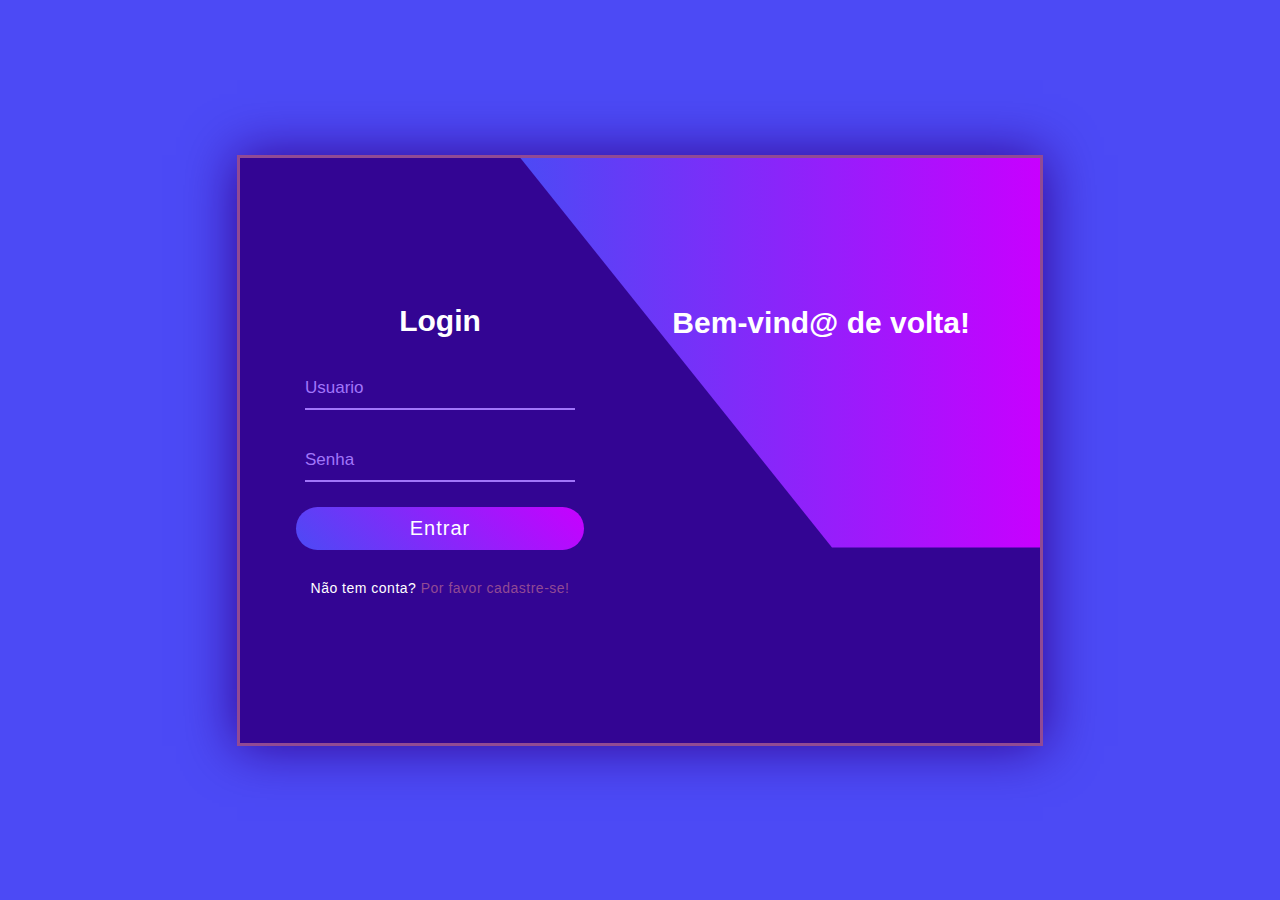
<file: Tela-Login-2/index.html>
<!DOCTYPE html>
<html lang="pt-br">
<head>
    <meta charset="UTF-8">
    <meta name="viewport" content="width=device-width, initial-scale=1.0">
    <link rel="stylesheet" href="/Tela-Login-2/index.css">
    <link rel="shortcut icon" href="/Public/icons8-login-32.png" type="image/x-icon">
    <title>Tela de Login</title>
</head>
<body>
    <main>
    <div class="conteudo">
        <form action="" class="formulario">
            <h1 class="titulo">Login</h1>
            <div class="in">
                <input type="text" class="input" placeholder="Usuario" required maxlength="100">
            </div>
            <div class="in">
                <input type="password" class="input" placeholder="Senha" required maxlength="8" pattern="[A-Za-z]{8}" title="Preencha este campo com até 8 letras.">
            </div>
            <button class="submit">Entrar</button>
            <p class="footer">Não tem conta? <a href="/Tela-Login-2/cadastro.html"class="link">Por favor cadastre-se!</a></p>
        </form>
        <div></div>
        <div class="banner">
            <h1 class="titulo-1">Bem-vind@ de volta!</h1>
            <p class="para"></p>
        </div>
    </div>
</main>
</body>
</html>
</file>
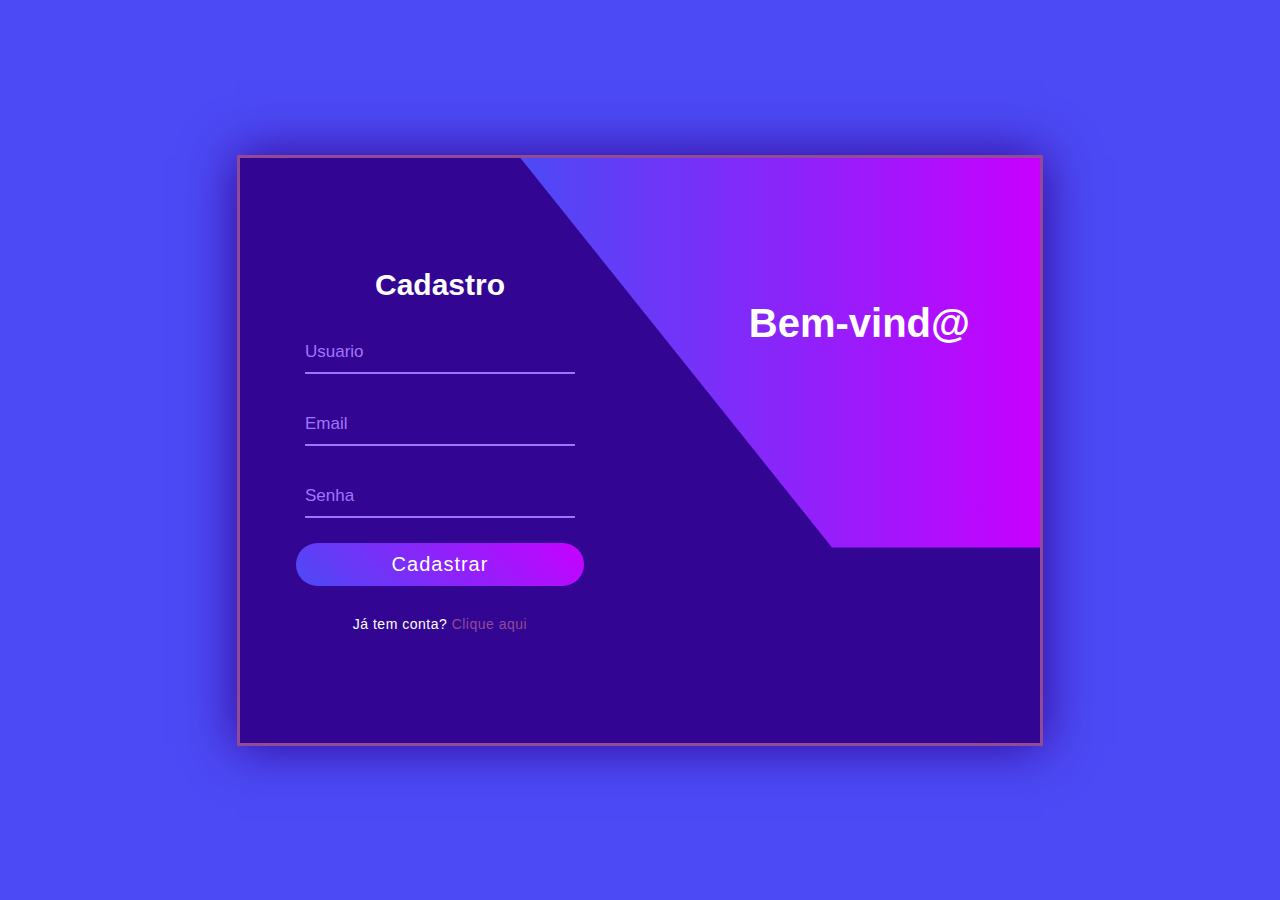
<file: Tela-Login-2/cadastro.html>
<!DOCTYPE html>
<html lang="pt-br">
<head>
    <meta charset="UTF-8">
    <meta name="viewport" content="width=device-width, initial-scale=1.0">
    <title>Tela de cadastro</title>
    <link rel="shortcut icon" href="/Public/icons8-login-32.png" type="image/x-icon">
    <link rel="stylesheet" href="/Tela-Login-2/index.css">
</head>
<body>
    <main>
        <div class="conteudo">
            <form action="" class="formulario">
                <h1 class="titulo">Cadastro</h1>
                <div class="in">
                    <input type="text" class="input" placeholder="Usuario" required>
                </div>
                <div class="in">
                    <input type="email" class="input" placeholder="Email" required>
                </div>
                <div class="in">
                    <input type="password" name="" id="" class="input" placeholder="Senha" required maxlength="8">
                </div>
                <button class="submit">Cadastrar</button>
                <p class="footer">Já tem conta? <a href="/Tela-Login-2/index.html" class="link">Clique aqui</a></p>
            </form>
            <div></div>
                <div class="banner">
                    <h1 class="titulo-2">Bem-vind@</h1>
                    <p class="para"></p> 
                </div>   
                
        </div>
    </main>
</body>
</html>
</file>
<file: Tela-Login-2/index.css>
:root
{
    --cor-1: #4c4af5;
    --cor-2: #a176fa ;
    --cor-3: #2c1e88 ;
    --cor-4: #914a94 ;
    --cor-5: #330593 ;
    --cor-6: #c800ff;
}

*
{
  margin: 0;
  padding: 0;
  font-family: Arial, Helvetica, sans-serif;
  color: white;
}

body
{
   width: 100vw;
   height: 100vh;
   background:var(--cor-1);
   display: grid;
   justify-content: center;
   align-content: center;
}

::-webkit-input-placeholder
{
    color: var(--cor-2);
}
.conteudo
{
  position: relative;
  width: 800px;
  height: 65vh;
  display: grid;
  grid-template-columns: 1fr 1fr;
  border: 3px solid var(--cor-4);
  box-shadow: 0 0 50px 0 var(--cor-5);
  background-color: var(--cor-5);
}



.formulario
{
 display: flex;
 flex-direction: column;
 justify-content: center;
 align-items: center;
}

.titulo
{
 font-size: 30px;
}

.in
{
  padding-bottom: 10px;
  border-bottom: 2px solid var(--cor-2);
}

.input
{
  border: none;
  outline: none;
  background: none;
  width: 260px;
  margin-top: 40px;
  padding-right: 10px;
  font-size: 17px;
  color: var(--cor-2);
}

.submit
{
  border: none;
  outline: none;
  width: 288px;
  margin-top: 25px;
  padding: 10px 0;
  font-size: 20px;
  border-radius: 40px;
  letter-spacing: 1px;
  cursor: pointer;
  background: linear-gradient(45deg, var(--cor-1), var(--cor-6));
}

.footer
{
    margin-top: 30px;
    letter-spacing: 0.5px;
    font-size: 14px;
}

.link
{
  color: var(--cor-4);
  text-decoration: none;
}

.banner
{
  position: absolute;
  top: 0;
  right: 0;
  width: 450px;
  height: 390px;
  background: linear-gradient(to right, var(--cor-1), var(--cor-6));
  clip-path: polygon(0 0, 100% 0, 100% 100%, 60% 100%);
  padding-right: 70px;
  text-align: right;
  display: flex;
  flex-direction: column;
  justify-content: center;
  align-items: flex-end;
}

.titulo-1
{
  font-size: 30px;
  margin-top: -50px;
  line-height: 50px;
}
.titulo-2
{
  font-size: 40px;
  margin-top: -50px;
  line-height: 50px;
}


.para
{
  margin-top: 10px;
  font-size: 18px;
  line-height: 24px;
  letter-spacing: 1px;
}
</file>
